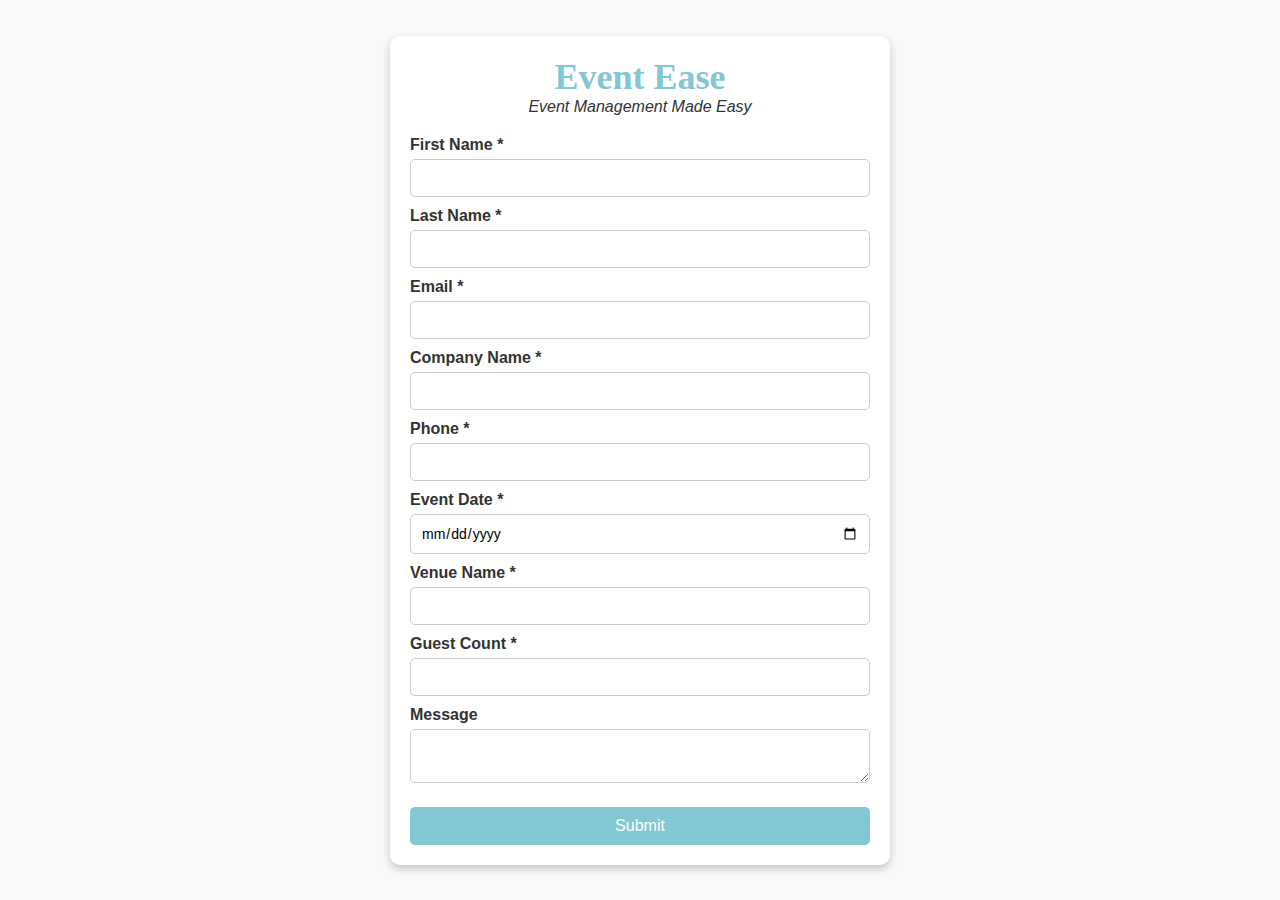
<file: Event_Web/eventform/event2.html>
<!DOCTYPE html>
<html lang="en">
<head>
    <meta charset="UTF-8">
    <meta name="viewport" content="width=device-width, initial-scale=1.0">
    <title>Event Ease - Lead Inquiry Form</title>
    <link rel="stylesheet" href="event2.css">
</head>
<body>
    <div class="container">
        <header>
            <h1>Event Ease</h1>
            <p>Event Management Made Easy</p>
        </header>
        <!-- Remove the action attribute - we'll add it in JavaScript -->
        <form id="inquiryForm" method="POST">
            <label for="firstName">First Name *</label>
            <input type="text" id="firstName" name="firstName" required>

            <label for="lastName">Last Name *</label>
            <input type="text" id="lastName" name="lastName" required>

            <label for="email">Email *</label>
            <input type="email" id="email" name="email" required>

            <label for="companyName">Company Name *</label>
            <input type="text" id="companyName" name="companyName" required>

            <label for="phone">Phone *</label>
            <input type="tel" id="phone" name="phone" required>

            <label for="eventDate">Event Date *</label>
            <input type="date" id="eventDate" name="eventDate" required>

            <label for="venueName">Venue Name *</label>
            <input type="text" id="venueName" name="venueName" required>

            <label for="guestCount">Guest Count *</label>
            <input type="number" id="guestCount" name="guestCount" required>

            <label for="message">Message</label>
            <textarea id="message" name="message"></textarea>

            <button type="submit">Submit</button>
        </form>
        <div id="status"></div>
    </div>
    <script src="event3.js"></script>
</body>
</html>
</file>
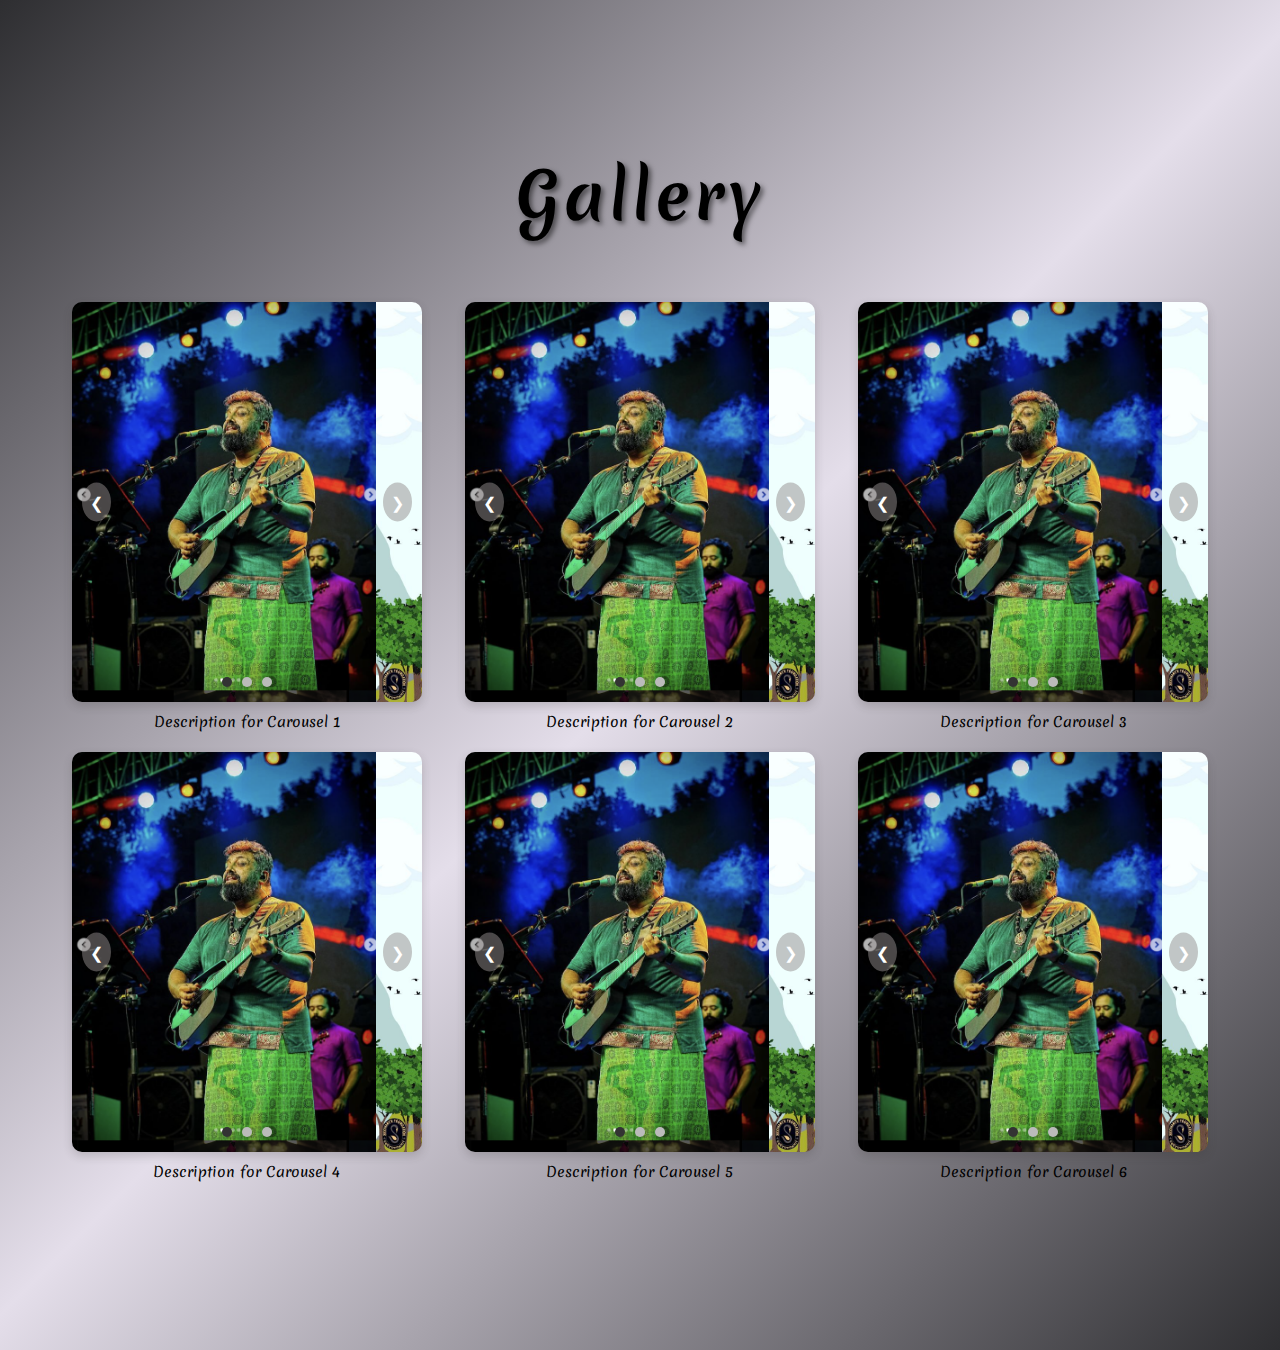
<file: Event_Web/eventform/slideshow.html>
<!DOCTYPE html>
<html lang="en">
<head>
  <link rel="preconnect" href="https://fonts.googleapis.com">
  <link rel="preconnect" href="https://fonts.gstatic.com" crossorigin>
  <link href="https://fonts.googleapis.com/css2?family=Merienda:wght@300..900&display=swap" rel="stylesheet">

  <meta charset="UTF-8">
  <meta name="viewport" content="width=device-width, initial-scale=1.0">
  <title>Instagram-like Image Carousel Grid with Descriptions</title>
  <style>
    /* Reset CSS */
    * {
      margin: 0;
      padding: 0;
      box-sizing: border-box;
    }

    body {
      font-family: 'Poppins', sans-serif;
      background: linear-gradient(135deg,#2e2e31, #e4deea, #2e2e31);
      margin: 0;
      padding: 0;
      overflow-x: hidden;
      color: #fff;
      display: flex;
      justify-content: center;
      align-items: center;
      height: 150vh;
      flex-direction: column;
    }
    body,h1,h2,h3,h4,h5,h6 {font-family: "Merienda", Merienda}

    h1 {
      font-size: 4rem;
      font-family: Merienda;
      color: #000000;
      text-align: center;
      letter-spacing: 4px;
      margin-bottom: 40px;
      text-shadow: 3px 3px 5px rgba(0, 0, 0, 0.5);
    }

    /* Wrapper to hold the grid */
    .carousel-grid {
      display: grid;
      grid-template-columns: repeat(3, 1fr);
      gap: 20px;
      max-width: 1200px;
      width: 100%;
      padding: 20px;
    }

    /* Carousel Container */
    .carousel-container {
      color: #555;
      display: flex;
      flex-direction: column;
      align-items: center;
    }

    .carousel {
      position: relative;
      width: 350px;
      height: 400px;
      overflow: hidden;
      border-radius: 10px;
      box-shadow: 0 4px 10px rgba(53, 50, 50, 0.2);
    }

    /* Slider */
    .carousel-images {
      display: flex;
      transition: transform 0.5s ease;
    }

    .carousel-images img {
      width: 400px;
      height: 400px;
      object-fit: cover;
    }

    /* Navigation Arrows */
    .arrow {
      position: absolute;
      top: 50%;
      transform: translateY(-50%);
      font-size: 10   px;
      color: white;
      background-color: rgba(147, 142, 142, 0.5);
      padding: 8px;
      border-radius: 100%;
      cursor: pointer;
      z-index: 10;
    }

    .arrow.left {
      left: 10px;
    }

    .arrow.right {
      right: 10px;
    }

    /* Dots Indicator */
    .dots {
      position: absolute;
      bottom: 15px;
      width: 100%;
      display: flex;
      justify-content: center;
    }

    .dot {
      height: 10px;
      width: 10px;
      margin: 0 5px;
      background-color: #bbb;
      border-radius: 50%;
      display: inline-block;
      cursor: pointer;
      transition: background-color 0.3s;
    }

    .dot.active {
      background-color: #333;
    }

    /* Description */
    .description {
      margin-top: 10px;
      font-size: 14px;
      text-align: center;
      color: #000000;
    }
  </style>
</head>
<body>

  <h1>Gallery</h1>
  
  <div class="carousel-grid">
    <!-- Six carousels with descriptions -->
    <div class="carousel-container">
      <div class="carousel" id="carousel1">
        <div class="carousel-images">
          <img src="/Event_Web/assets/uc23a.png" alt="Image 1">
          <img src="/Event_Web/assets/event2.jpg" alt="Image 2">
          <img src="/Event_Web/assets/event3.jpg" alt="Image 3">
        </div>
        <div class="arrow left" onclick="prevImage('carousel1')">&#10094;</div>
        <div class="arrow right" onclick="nextImage('carousel1')">&#10095;</div>
        <div class="dots">
          <span class="dot" onclick="currentImage('carousel1', 0)"></span>
          <span class="dot" onclick="currentImage('carousel1', 1)"></span>
          <span class="dot" onclick="currentImage('carousel1', 2)"></span>
        </div>
      </div>
      <div class="description">Description for Carousel 1</div>
    </div>

    <!-- Carousel 2 -->
    <div class="carousel-container">
      <div class="carousel" id="carousel2">
        <div class="carousel-images">
          <img src="/Event_Web/assets/uc23a.png" alt="Image 1">
          <img src="/Event_Web/assets/event2.jpg" alt="Image 2">
          <img src="/Event_Web/assets/event3.jpg" alt="Image 3">
        </div>
        <div class="arrow left" onclick="prevImage('carousel2')">&#10094;</div>
        <div class="arrow right" onclick="nextImage('carousel2')">&#10095;</div>
        <div class="dots">
          <span class="dot" onclick="currentImage('carousel2', 0)"></span>
          <span class="dot" onclick="currentImage('carousel2', 1)"></span>
          <span class="dot" onclick="currentImage('carousel2', 2)"></span>
        </div>
      </div>
      <div class="description">Description for Carousel 2</div>
    </div>

    <!-- Carousel 3 -->
    <div class="carousel-container">
      <div class="carousel" id="carousel3">
        <div class="carousel-images">
          <img src="/Event_Web/assets/uc23a.png" alt="Image 1">
          <img src="/Event_Web/assets/event2.jpg" alt="Image 2">
          <img src="/Event_Web/assets/event3.jpg" alt="Image 3">
        </div>
        <div class="arrow left" onclick="prevImage('carousel3')">&#10094;</div>
        <div class="arrow right" onclick="nextImage('carousel3')">&#10095;</div>
        <div class="dots">
          <span class="dot" onclick="currentImage('carousel3', 0)"></span>
          <span class="dot" onclick="currentImage('carousel3', 1)"></span>
          <span class="dot" onclick="currentImage('carousel3', 2)"></span>
        </div>
      </div>
      <div class="description">Description for Carousel 3</div>
    </div>

    <!-- Carousel 4 -->
    <div class="carousel-container">
      <div class="carousel" id="carousel4">
        <div class="carousel-images">
          <img src="/Event_Web/assets/uc23a.png" alt="Image 1">
          <img src="/Event_Web/assets/event2.jpg" alt="Image 2">
          <img src="/Event_Web/assets/event3.jpg" alt="Image 3">
        </div>
        <div class="arrow left" onclick="prevImage('carousel4')">&#10094;</div>
        <div class="arrow right" onclick="nextImage('carousel4')">&#10095;</div>
        <div class="dots">
          <span class="dot" onclick="currentImage('carousel4', 0)"></span>
          <span class="dot" onclick="currentImage('carousel4', 1)"></span>
          <span class="dot" onclick="currentImage('carousel4', 2)"></span>
        </div>
      </div>
      <div class="description">Description for Carousel 4</div>
    </div>

    <!-- Carousel 5 -->
    <div class="carousel-container">
      <div class="carousel" id="carousel5">
        <div class="carousel-images">
          <img src="/Event_Web/assets/uc23a.png" alt="Image 1">
          <img src="/Event_Web/assets/event2.jpg" alt="Image 2">
          <img src="/Event_Web/assets/event3.jpg" alt="Image 3">
        </div>
        <div class="arrow left" onclick="prevImage('carousel5')">&#10094;</div>
        <div class="arrow right" onclick="nextImage('carousel5')">&#10095;</div>
        <div class="dots">
          <span class="dot" onclick="currentImage('carousel5', 0)"></span>
          <span class="dot" onclick="currentImage('carousel5', 1)"></span>
          <span class="dot" onclick="currentImage('carousel5', 2)"></span>
        </div>
      </div>
      <div class="description">Description for Carousel 5</div>
    </div>

    <!-- Carousel 6 -->
    <div class="carousel-container">
      <div class="carousel" id="carousel6">
        <div class="carousel-images">
          <img src="/Event_Web/assets/uc23a.png" alt="Image 1">
          <img src="/Event_Web/assets/event2.jpg" alt="Image 2">
          <img src="/Event_Web/assets/event3.jpg" alt="Image 3">
        </div>
        <div class="arrow left" onclick="prevImage('carousel6')">&#10094;</div>
        <div class="arrow right" onclick="nextImage('carousel6')">&#10095;</div>
        <div class="dots">
          <span class="dot" onclick="currentImage('carousel6', 0)"></span>
          <span class="dot" onclick="currentImage('carousel6', 1)"></span>
          <span class="dot" onclick="currentImage('carousel6', 2)"></span>
        </div>
      </div>
      <div class="description">Description for Carousel 6</div>
    </div>
  </div>

  <script>
    const carousels = {
      carousel1: 0,
      carousel2: 0,
      carousel3: 0,
      carousel4: 0,
      carousel5: 0,
      carousel6: 0,
    };

    function showImage(carouselId, index) {
      const carousel = document.getElementById(carouselId);
      const images = carousel.querySelector('.carousel-images');
      const dots = carousel.querySelectorAll('.dot');
      const imageCount = dots.length;
      carousels[carouselId] = (index + imageCount) % imageCount;
      images.style.transform = `translateX(-${carousels[carouselId] * 300}px)`;
      dots.forEach(dot => dot.classList.remove('active'));
      dots[carousels[carouselId]].classList.add('active');
    }

    function nextImage(carouselId) {
      showImage(carouselId, carousels[carouselId] + 1);
    }

    function prevImage(carouselId) {
      showImage(carouselId, carousels[carouselId] - 1);
    }

    function currentImage(carouselId, index) {
      showImage(carouselId, index);
    }

    document.addEventListener('DOMContentLoaded', () => {
      for (let i = 1; i <= 6; i++) {
        showImage(`carousel${i}`, 0);
      }
    });
  </script>

</body>
</html>
</file>
<file: Event_Web/eventform/event2.css>
* {
    box-sizing: border-box;
    margin: 0;
    padding: 0;
    font-family: Arial, sans-serif;
  }
  
  body {
    display: flex;
    justify-content: center;
    align-items: center;
    height: 100vh;
    background-color: #f9f9f9;
  }
  body,h1,h2,h3,h4,h5,h6 {font-family: "Merienda", Merienda}
  
  .container {
    width: 90%;
    max-width: 500px;
    padding: 20px;
    background-color: #ffffff;
    border-radius: 10px;
    box-shadow: 0 4px 8px rgba(0, 0, 0, 0.2);
    text-align: center;
  }
  
  header h1 {
    font-size: 36px;
    color: #81c7d4; /* Customize color for "LUXE" */
    font-weight: bold;
  }
  
  header p {
    font-size: 16px;
    font-style: italic;
    color: #333;
    margin-bottom: 20px;
  }
  
  form label {
    display: block;
    text-align: left;
    margin-top: 10px;
    font-weight: bold;
    color: #333;
  }
  
  form input, form textarea {
    width: 100%;
    padding: 10px;
    margin-top: 5px;
    border: 1px solid #ccc;
    border-radius: 5px;
    font-size: 14px;
  }
  
  form textarea {
    resize: vertical;
  }
  
  button {
    width: 100%;
    padding: 10px;
    margin-top: 20px;
    background-color: #81c7d4; /* Button color matching "LUXE" */
    color: #fff;
    border: none;
    border-radius: 5px;
    font-size: 16px;
    cursor: pointer;
  }
  
  button:hover {
    background-color: #69b0c3;
  }
</file>
